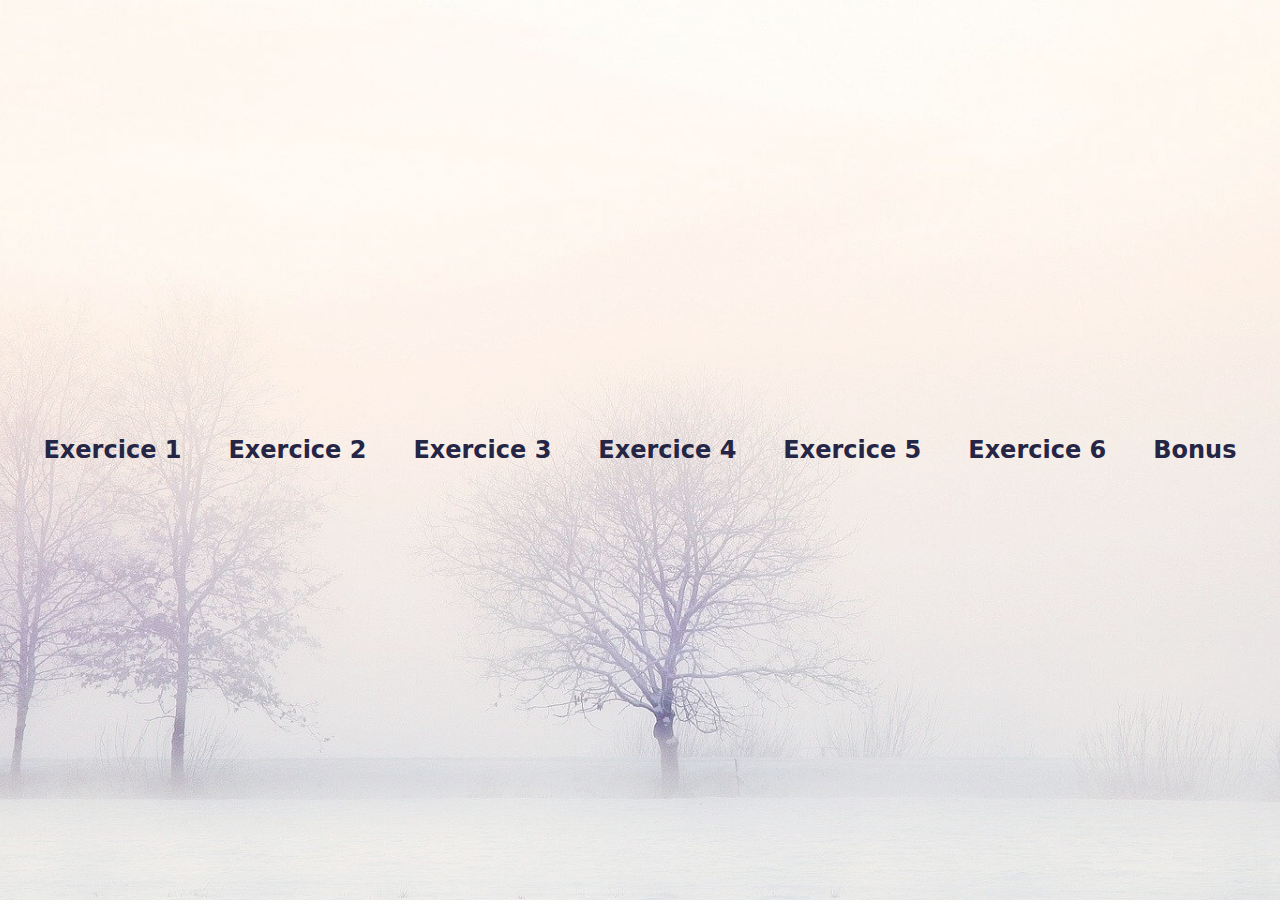
<file: index.html>
<!DOCTYPE html>
<html lang="fr">

<head>
    <meta charset="UTF-8">
    <meta name="viewport" content="width=device-width, initial-scale=1.0">
    <title>Exercices HTML</title>
    <link rel="stylesheet" href="public/sources/css/style.css">
</head>

<body>
    <main class="root-main-content">
        <a href="exercice1/index.html" class="root-links">Exercice 1</a>
        <a href="exercice2/index.html" class="root-links">Exercice 2</a>
        <a href="exercice3/index.html" class="root-links">Exercice 3</a>
        <a href="exercice4/index.html" class="root-links">Exercice 4</a>
        <a href="exercice5/index.html" class="root-links">Exercice 5</a>
        <a href="exercice6/index.html" class="root-links">Exercice 6</a>
        <a href="bonus/index.html" class="root-links">Bonus</a>
    </main>
</body>

</html>
</file>
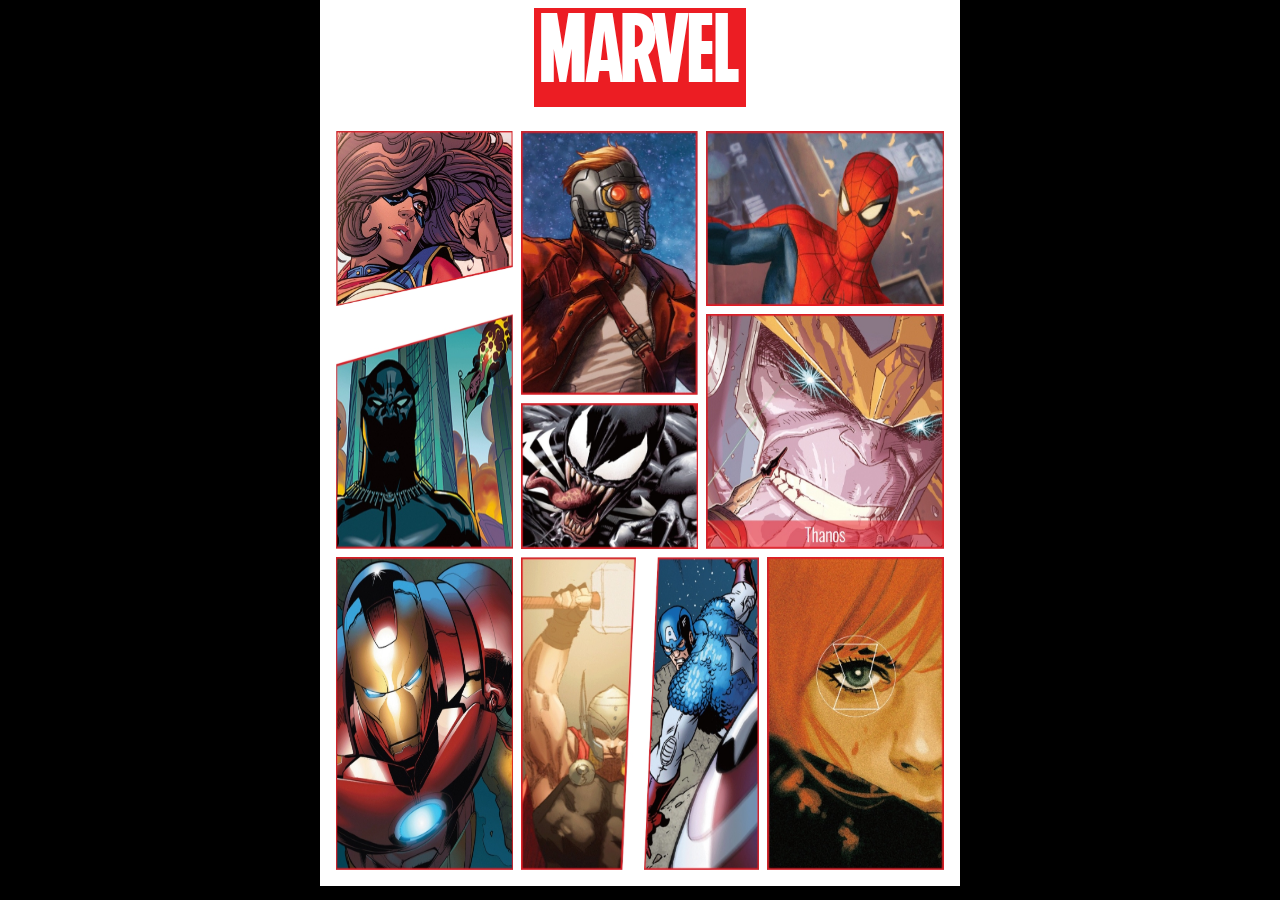
<file: bonus/index.html>
<!DOCTYPE html>
<html lang="fr">
  <head>
    <meta charset="UTF-8" />
    <meta name="viewport" content="width=device-width, initial-scale=1.0" />
    <title>Bonus - Marvel</title>
    <link rel="stylesheet" href="public/sources/css/style.css" />
  </head>
  <body>
    <div class="helper"></div>
    <div class="main-container">
      <header class="main-head">
        <h1 class="main-head-title">Marvel</h1>
      </header>
      <main class="main-content">
        <div class="masonry">
          <div class="case-container case-1">
            <img
              src="public/assets/images/case-1-670x545.jpg"
              alt="miss marvel"
              title="miss marvel"
              class="case-img case-img-1"
            />
          </div>
          <div class="case-container case-2">
            <img
              src="public/assets/images/case-2-440x643.jpg"
              alt="doctor strange"
              title="doctor strange"
              class="case-img case-img-2"
            />
          </div>
          <div class="case-container case-3">
            <img
              src="public/assets/images/case-3-667x384.jpg"
              alt="spiderman"
              title="spiderman"
              class="case-img case-img-3"
            />
          </div>
          <div class="case-container case-4">
            <img
              src="public/assets/images/case-4-668x565.jpg"
              alt="black panther"
              title="black panther"
              class="case-img case-img-4"
            />
          </div>
          <div class="case-container case-5">
            <img
              src="public/assets/images/case-5-437x350.jpg"
              alt="venom"
              title="venom"
              class="case-img case-img-5"
            />
          </div>
          <div class="case-container case-6">
            <img
              src="public/assets/images/case-6-669x606.jpg"
              alt="thanos"
              title="thanos"
              class="case-img case-img-6"
            />
          </div>
          <div class="case-container case-7">
            <img
              src="public/assets/images/case-7-667x787.jpg"
              alt="iron man"
              title="iron man"
              class="case-img case-img-7"
            />
          </div>
          <div class="case-container case-8">
            <img
              src="public/assets/images/case-8-295x788.jpg"
              alt="thor"
              title="thor"
              class="case-img case-img-8"
            />
          </div>
          <div class="case-container case-9">
            <img
              src="public/assets/images/case-9-353x788.jpg"
              alt="captain america"
              title="captain america"
              class="case-img case-img-9"
            />
          </div>
          <div class="case-container case-10">
            <img
              src="public/assets/images/case-10-459x787.jpg"
              alt="black widow"
              title="black widow"
              class="case-img case-img-10"
            />
          </div>
        </div>
      </main>
    </div>
  </body>
</html>
</file>
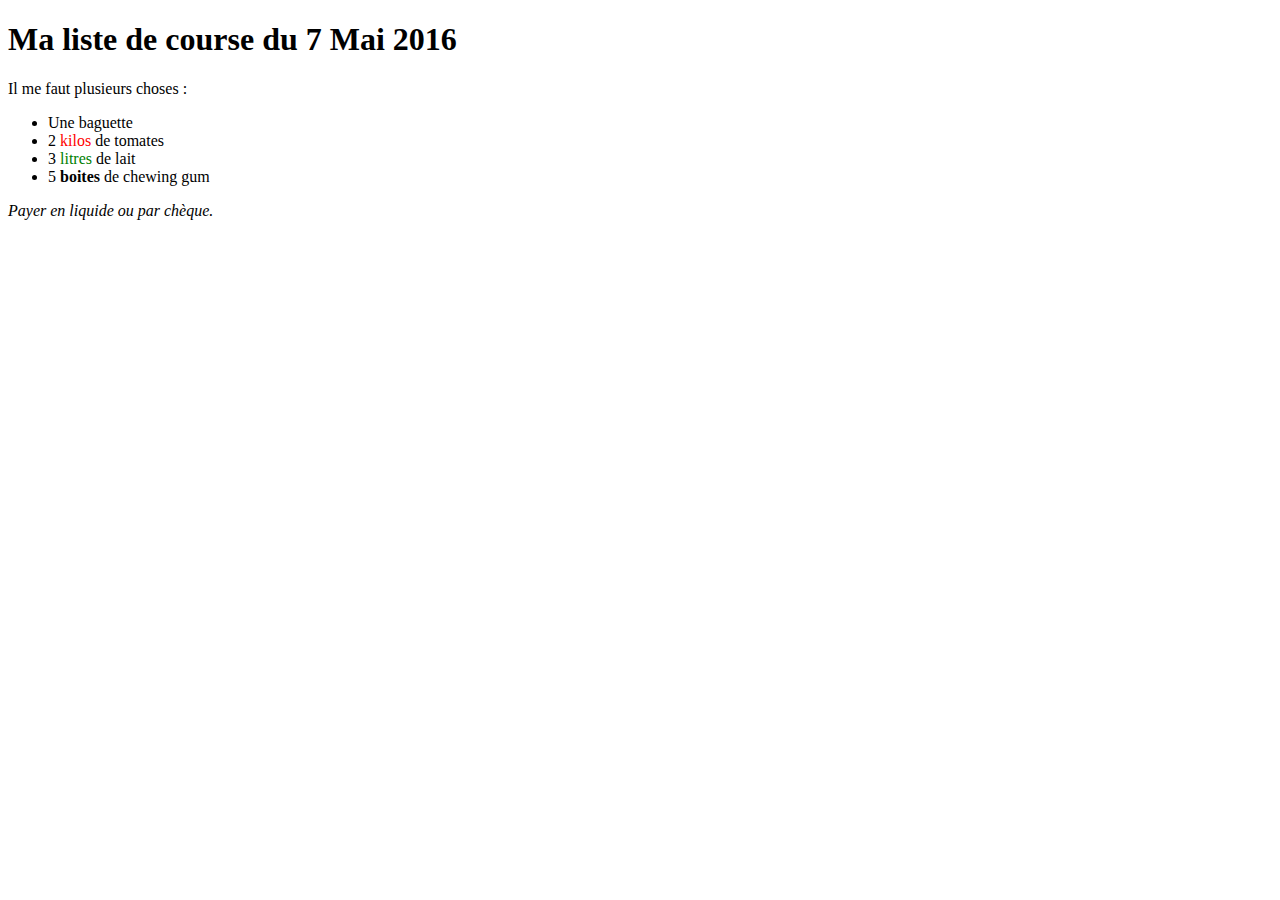
<file: exercice1/index.html>
<!DOCTYPE html>
<html lang="fr">

<head>
    <meta charset="UTF-8">
    <meta name="viewport" content="width=device-width, initial-scale=1.0">
    <title>Exercice 1</title>
    <link rel="icon" type="image/png" href="../public/assets/images/W32x32_light.png" />
</head>

<body>
    <main>
        <section>
            <h1>Ma liste de course du 7 Mai 2016</h1>
            <p>Il me faut plusieurs choses :</p>
            <ul>
                <li>Une baguette</li>
                <li>2 <span style="color:red;">kilos</span> de tomates</li>
                <li>3 <span style="color:green;">litres</span> de lait</li>
                <!-- Pour l'exercice CSS, le b/strong disparaît pour mettre en valeur le paramètre font-weight en css -->
                <li>5 <span style="font-weight:900;">boites</span> de chewing gum</li>
            </ul>
            <p style="font-style:italic;">
                <!-- Pour l'exercice CSS, le em disparaît pour mettre en valeur le paramètre font-style en css -->
                Payer en liquide ou par chèque.
            </p>
        </section>
    </main>
</body>

</html>
</file>
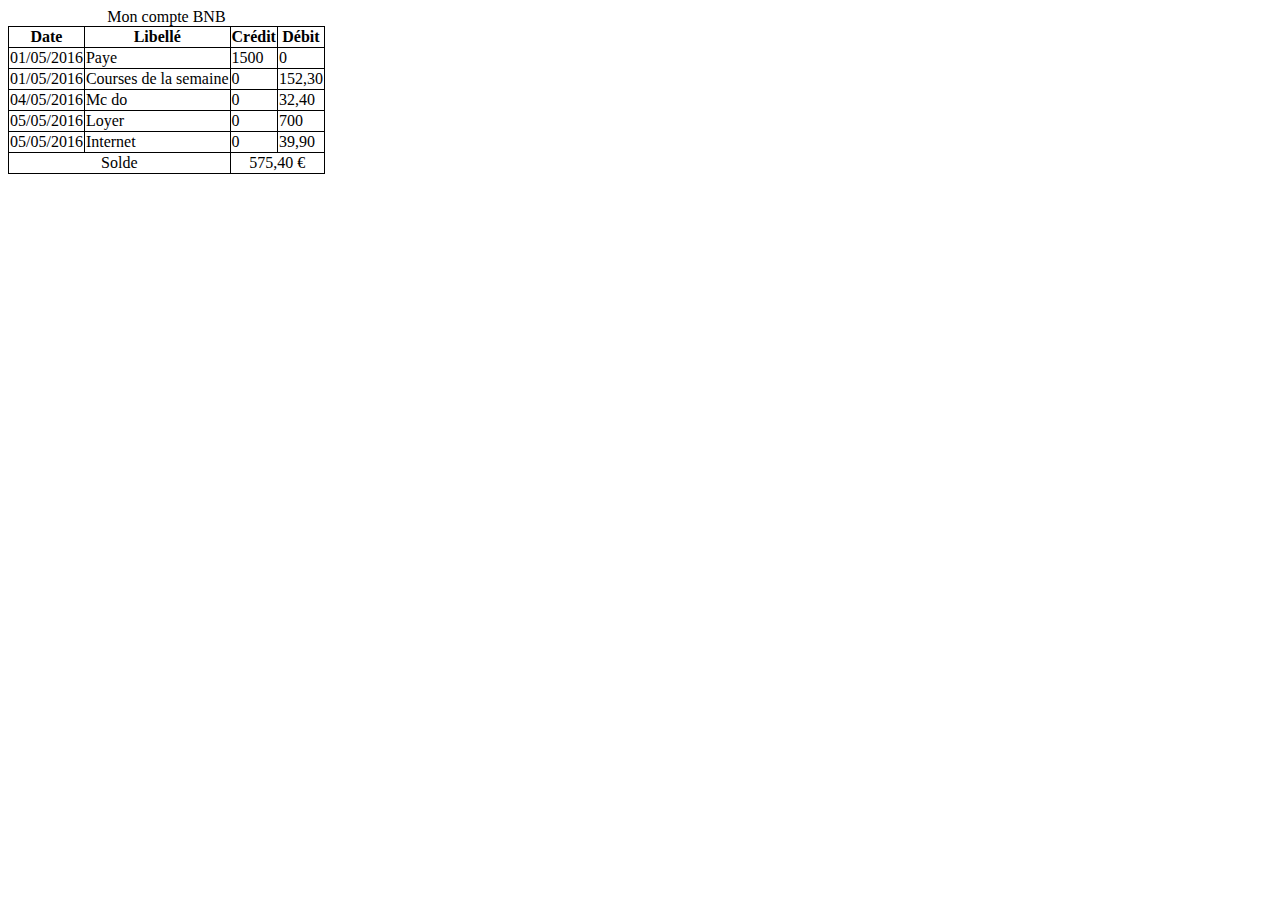
<file: exercice2/index.html>
<!DOCTYPE html>
<html lang="fr">

<head>
    <meta charset="UTF-8" />
    <meta name="viewport" content="width=device-width, initial-scale=1.0" />
    <title>Exercice 2</title>
    <link rel="icon" type="image/png" href="../public/assets/images/W32x32_light.png" />
    <style>
        table {
            border-collapse: collapse;
        }
        
        th,
        td {
            border: 1px solid #000;
        }
        
        tfoot>tr>td {
            text-align: center;
        }
    </style>
</head>

<body>
    <main>
        <section>
            <table>
                <caption>
                    Mon compte BNB
                </caption>
                <thead>
                    <tr>
                        <th>Date</th>
                        <th>Libellé</th>
                        <th>Crédit</th>
                        <th>Débit</th>
                    </tr>
                </thead>
                <tbody>
                    <tr>
                        <td>01/05/2016</td>
                        <td>Paye</td>
                        <td>1500</td>
                        <td>0</td>
                    </tr>
                    <tr>
                        <td>01/05/2016</td>
                        <td>Courses de la semaine</td>
                        <td>0</td>
                        <td>152,30</td>
                    </tr>
                    <tr>
                        <td>04/05/2016</td>
                        <td>Mc do</td>
                        <td>0</td>
                        <td>32,40</td>
                    </tr>
                    <tr>
                        <td>05/05/2016</td>
                        <td>Loyer</td>
                        <td>0</td>
                        <td>700</td>
                    </tr>
                    <tr>
                        <td>05/05/2016</td>
                        <td>Internet</td>
                        <td>0</td>
                        <td>39,90</td>
                    </tr>
                </tbody>
                <tfoot>
                    <td colspan="2">Solde</td>
                    <td colspan="2">575,40 €</td>
                </tfoot>
            </table>
        </section>
    </main>
</body>

</html>
</file>
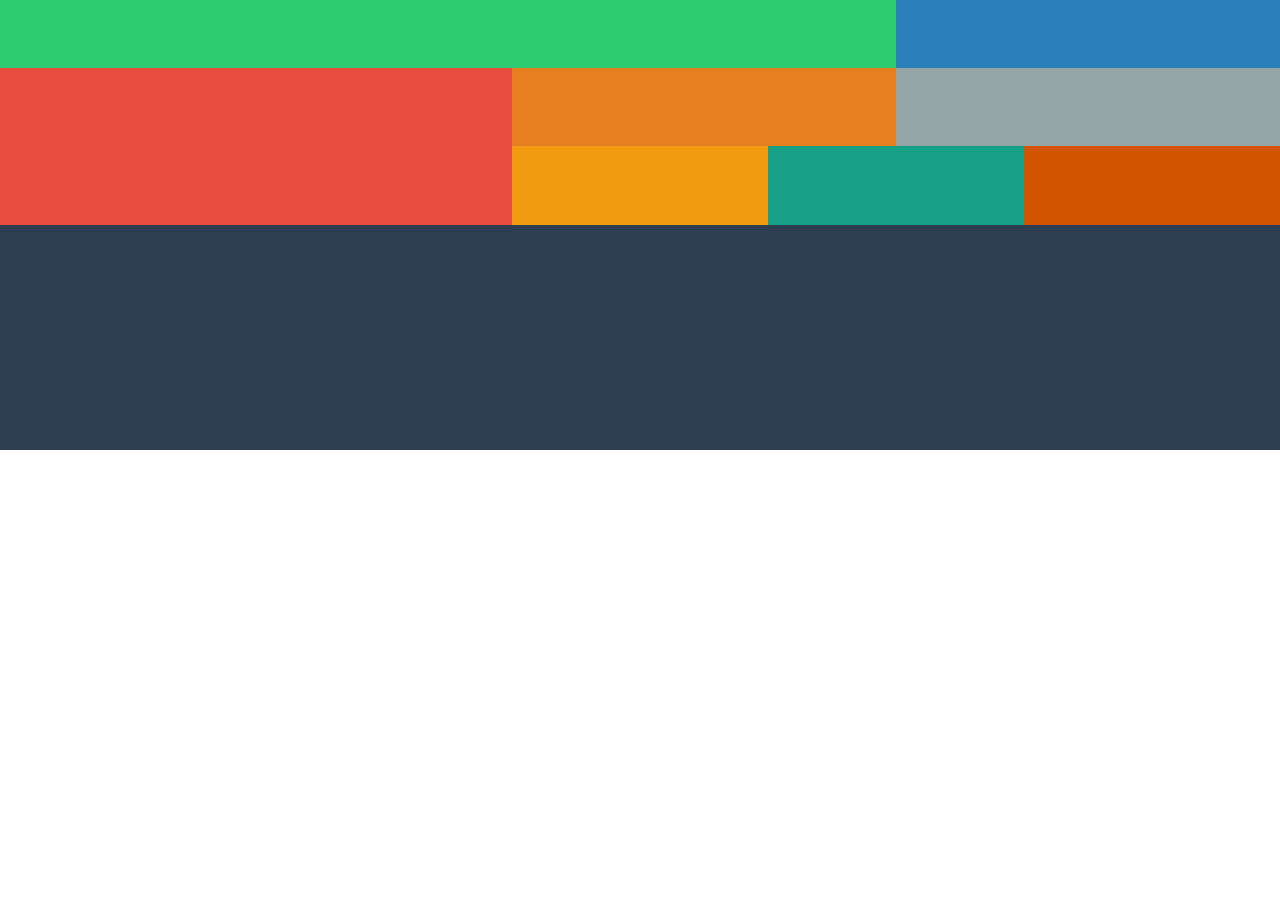
<file: exercice3/index.html>
<!DOCTYPE html>
<html lang="fr">

<head>
    <meta charset="UTF-8">
    <meta name="viewport" content="width=device-width, initial-scale=1.0">
    <title>Exercice 3</title>
    <link rel="stylesheet" href="public/sources/css/style.css">
</head>

<body>
    <header class="main-head">
        <div class="rect green-rect"></div>
        <div class="rect blue-rect"></div>
    </header>
    <main class="main-content">
        <div class="rect red-rect"></div>
        <div class="rect-container">
            <div class="rect orange-rect"></div>
            <div class="rect gray-rect"></div>
            <div class="rect yellow-rect"></div>
            <div class="rect dark-green-rect"></div>
            <div class="rect dark-orange-rect"></div>
        </div>
    </main>
    <footer class="main-footer">
        <div class="rect dark-rect"></div>
    </footer>
</body>

</html>
</file>
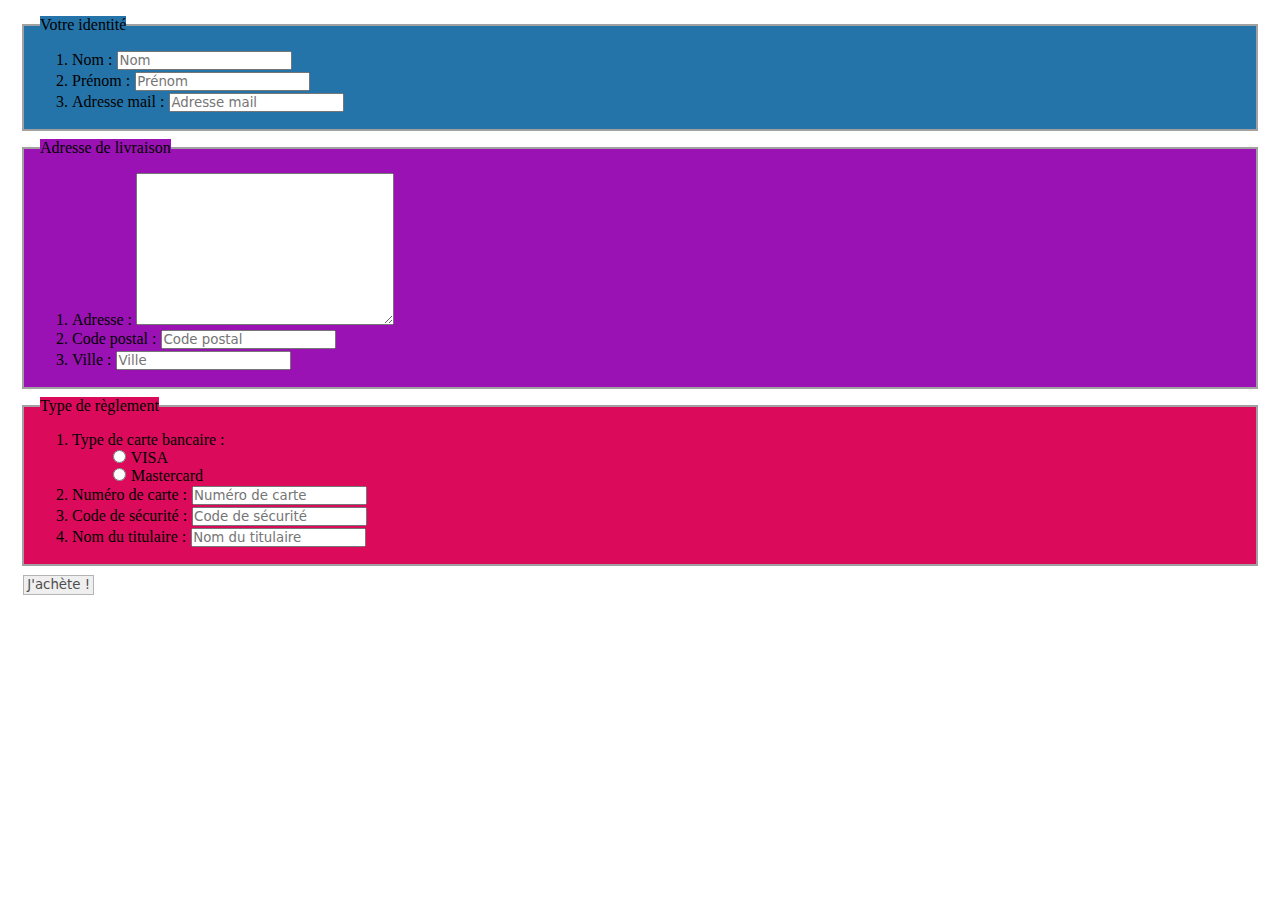
<file: exercice4/index.html>
<!DOCTYPE html>
<html lang="fr">

<head>
    <meta charset="UTF-8" />
    <meta name="viewport" content="width=device-width, initial-scale=1.0" />
    <title>Exercice 4</title>
    <link rel="icon" type="image/png" href="../public/assets/images/W32x32_light.png" />
    <link rel="stylesheet" href="public/sources/css/style.css">
</head>

<body>
    <main class="main-content">
        <section class="main-sections">
            <form action="localhost:5500/html_exercices6.php" method="POST" class="payment-form">
                <fieldset class="blue-field">
                    <legend>Votre identité</legend>
                    <ol>
                        <li>
                            <label for="nom">Nom : </label>
                            <input type="text" id="nom" name="nom" placeholder="Nom" required />
                        </li>
                        <li>
                            <label for="prenom">Prénom : </label>
                            <input type="text" id="prenom" name="prenom" placeholder="Prénom" required />
                        </li>
                        <li>
                            <label for="mail">Adresse mail : </label>
                            <input type="email" id="mail" name="mail" placeholder="Adresse mail" pattern="[a-z0-9._%+-]+@[a-z0-9.-]+\.[a-z]{2,4}" required />
                        </li>
                    </ol>
                </fieldset>
                <fieldset class="purple-field">
                    <legend>Adresse de livraison</legend>
                    <ol>
                        <li>
                            <label for="adresse">Adresse : </label>
                            <textarea name="adresse" id="adresse" cols="30" rows="10"></textarea>
                        </li>
                        <li>
                            <label for="cp">Code postal : </label>
                            <input type="text" maxlength="5" name="cp" id="cp" pattern="[0-9]{5}" placeholder="Code postal" required />
                        </li>
                        <li>
                            <label for="ville">Ville : </label>
                            <input type="text" name="ville" id="ville" placeholder="Ville" required />
                        </li>
                    </ol>
                </fieldset>
                <fieldset class="pink-field">
                    <legend>Type de règlement</legend>
                    <ol>
                        <li>
                            Type de carte bancaire :
                            <ul class="card-list">
                                <li>
                                    <input type="radio" name="cb_type" id="visa" />
                                    <label>VISA</label>
                                </li>
                                <li>
                                    <input type="radio" name="cb_type" id="mastercard" />
                                    <label>Mastercard</label>
                                </li>
                            </ul>
                        </li>
                        <li>
                            <label for="cb_number">Numéro de carte : </label>
                            <input type="text" maxlength="16" pattern="[0-9]{16}" name="cb_number" id="cb_number" placeholder="Numéro de carte" required />
                        </li>
                        <li>
                            <label for="ccv">Code de sécurité : </label>
                            <input type="text" maxlength="3" name="ccv" id="ccv" pattern="[0-9]{3}" placeholder="Code de sécurité" required />
                        </li>
                        <li>
                            <label for="cb_name">Nom du titulaire : </label>
                            <input type="text" name="cb_name" id="cb_name" placeholder="Nom du titulaire" required />
                        </li>
                    </ol>
                </fieldset>
                <input type="submit" value="J'achète !" />
            </form>
        </section>
    </main>
</body>

</html>
</file>
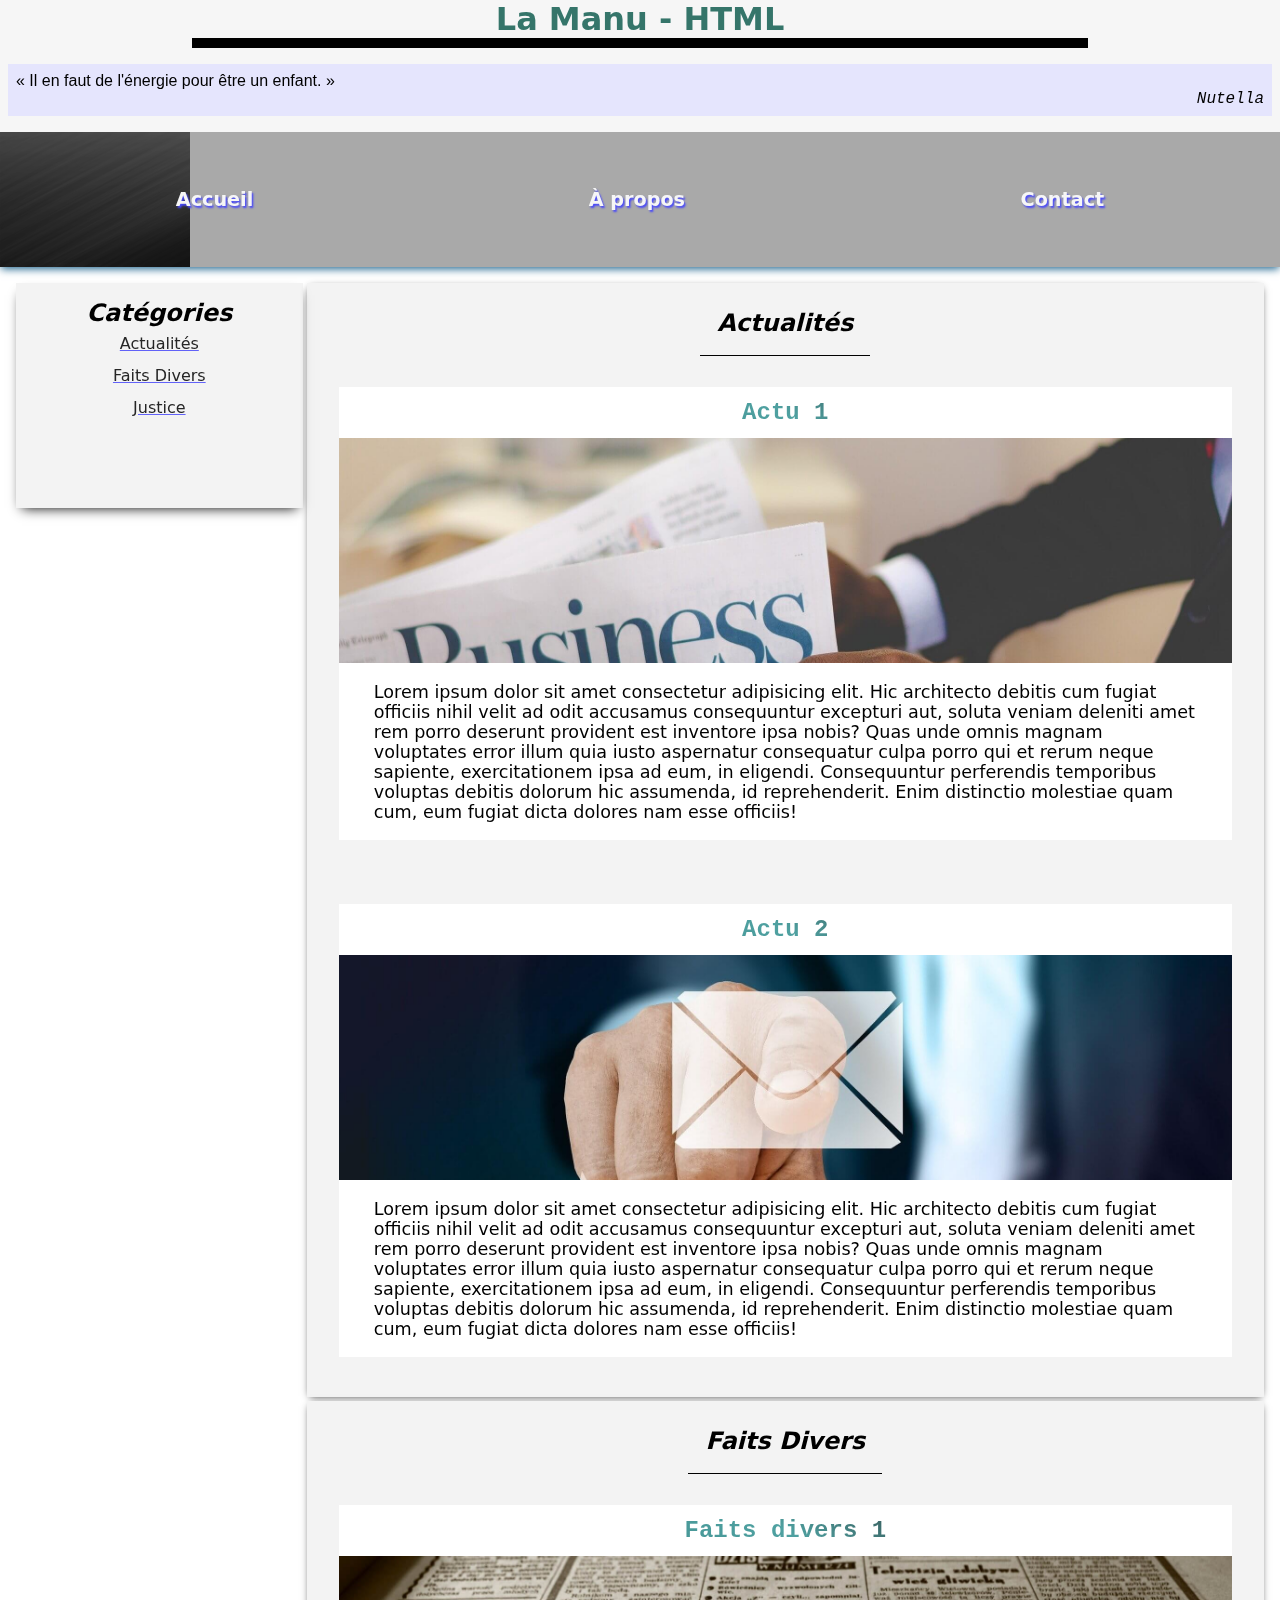
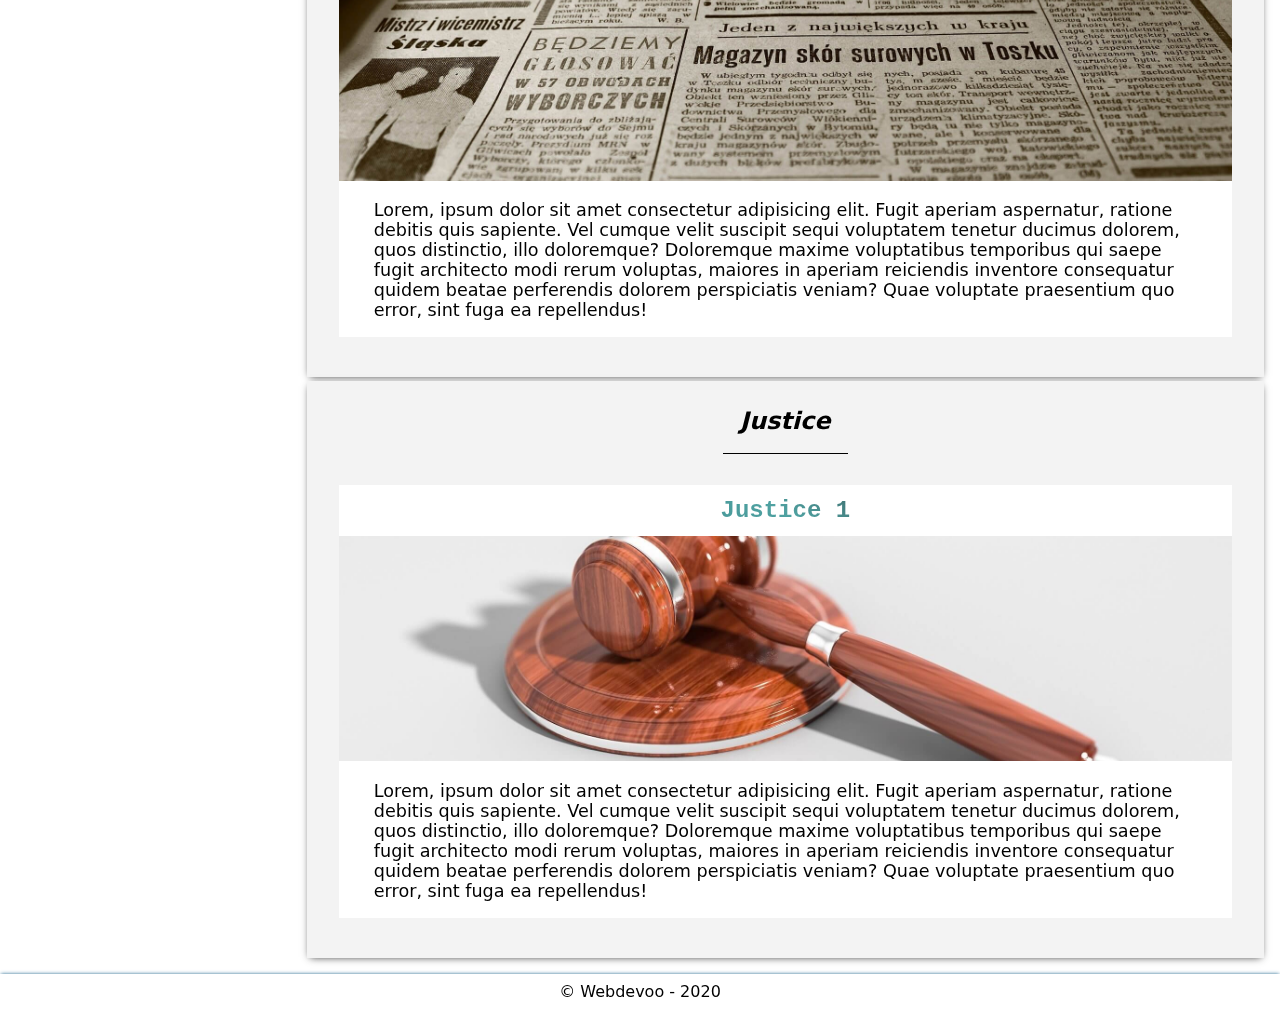
<file: exercice5/index.html>
<!DOCTYPE html>
<html lang="fr">

<head>
    <meta charset="UTF-8" />
    <meta name="viewport" content="width=device-width, initial-scale=1.0" />
    <title>Exercice 5</title>
    <link rel="icon" type="image/png" href="../public/assets/images/W32x32_light.png" />
    <link rel="stylesheet" href="public/sources/css/style.css" />
</head>

<body>
    <header class="main-head">
        <h1 class="main-head-title">La Manu - HTML</h1>
        <blockquote class="slogan-container">
            <q class="slogan"> Il en faut de l'énergie pour être un enfant. </q>
            <cite class="citation">Nutella</cite>
        </blockquote>
        <div class="hero-banner">
            <img src="../public/assets/images/hero-banner.jpg" alt="Hero banner" class="hero-banner-img" />
            <nav class="main-nav">
                <ul class="main-menu">
                    <li class="main-menu-items">
                        <a href="#" class="main-menu-links">Accueil</a>
                    </li>
                    <li class="main-menu-items">
                        <a href="#" class="main-menu-links">À propos</a>
                    </li>
                    <li class="main-menu-items">
                        <a href="#" class="main-menu-links">Contact</a>
                    </li>
                </ul>
            </nav>
        </div>
    </header>
    <main class="main-content">
        <aside class="left-aside">
            <h2 class="aside-title">Catégories</h2>
            <nav class="category-nav">
                <ul class="category-menu">
                    <li class="category-menu-items">
                        <a href="#actualites" class="category-links">Actualités</a>
                    </li>
                    <li class="category-menu-items">
                        <a href="#faitsdivers" class="category-links">Faits Divers</a>
                    </li>
                    <li class="category-menu-items">
                        <a href="#justice" class="category-links">Justice</a>
                    </li>
                </ul>
            </nav>
        </aside>
        <section class="main-sections" id="actualites">
            <h2 class="main-sections-title">Actualités</h2>
            <article class="main-articles">
                <h3 class="main-articles-title">Actu 1</h3>
                <div class="articles-container news-container">
                    <img src="../public/assets/images/business-1.jpg" alt="Business man" title="Business man" class="articles-img" />
                    <p>
                        Lorem ipsum dolor sit amet consectetur adipisicing elit. Hic architecto debitis cum fugiat officiis nihil velit ad odit accusamus consequuntur excepturi aut, soluta veniam deleniti amet rem porro deserunt provident est inventore ipsa nobis? Quas unde
                        omnis magnam voluptates error illum quia iusto aspernatur consequatur culpa porro qui et rerum neque sapiente, exercitationem ipsa ad eum, in eligendi. Consequuntur perferendis temporibus voluptas debitis dolorum hic assumenda,
                        id reprehenderit. Enim distinctio molestiae quam cum, eum fugiat dicta dolores nam esse officiis!
                    </p>
                </div>
            </article>
            <article class="main-articles">
                <h3 class="main-articles-title">Actu 2</h3>
                <div class="articles-container news-container">
                    <img src="../public/assets/images/business-2.jpg" alt="Business need" title="Business need" class="articles-img" />
                    <p>
                        Lorem ipsum dolor sit amet consectetur adipisicing elit. Hic architecto debitis cum fugiat officiis nihil velit ad odit accusamus consequuntur excepturi aut, soluta veniam deleniti amet rem porro deserunt provident est inventore ipsa nobis? Quas unde
                        omnis magnam voluptates error illum quia iusto aspernatur consequatur culpa porro qui et rerum neque sapiente, exercitationem ipsa ad eum, in eligendi. Consequuntur perferendis temporibus voluptas debitis dolorum hic assumenda,
                        id reprehenderit. Enim distinctio molestiae quam cum, eum fugiat dicta dolores nam esse officiis!
                    </p>
                </div>
            </article>
        </section>
        <section class="main-sections" id="faitsdivers">
            <h2 class="main-sections-title">Faits Divers</h2>
            <articles class="main-articles">
                <h3 class="main-articles-title">Faits divers 1</h3>
                <div class="articles-container faits-divers-container">
                    <img src="../public/assets/images/faits-divers-1.jpg" alt="Faits divers" title="Journal - Faits Divers" class="articles-img" />
                    <p>
                        Lorem, ipsum dolor sit amet consectetur adipisicing elit. Fugit aperiam aspernatur, ratione debitis quis sapiente. Vel cumque velit suscipit sequi voluptatem tenetur ducimus dolorem, quos distinctio, illo doloremque? Doloremque maxime voluptatibus temporibus
                        qui saepe fugit architecto modi rerum voluptas, maiores in aperiam reiciendis inventore consequatur quidem beatae perferendis dolorem perspiciatis veniam? Quae voluptate praesentium quo error, sint fuga ea repellendus!
                    </p>
                </div>
            </articles>
        </section>

        <section class="main-sections" id="justice">
            <h2 class="main-sections-title">Justice</h2>
            <articles class="main-articles">
                <h3 class="main-articles-title">Justice 1</h3>
                <div class="articles-container justice-container">
                    <img src="../public/assets/images/justice-1.jpg" alt="Marteau de juge" title="Justice - marteau de juge" class="articles-img" />
                    <p>
                        Lorem, ipsum dolor sit amet consectetur adipisicing elit. Fugit aperiam aspernatur, ratione debitis quis sapiente. Vel cumque velit suscipit sequi voluptatem tenetur ducimus dolorem, quos distinctio, illo doloremque? Doloremque maxime voluptatibus temporibus
                        qui saepe fugit architecto modi rerum voluptas, maiores in aperiam reiciendis inventore consequatur quidem beatae perferendis dolorem perspiciatis veniam? Quae voluptate praesentium quo error, sint fuga ea repellendus!
                    </p>
                </div>
            </articles>
        </section>
    </main>
    <footer class="main-footer">
        <p>© Webdevoo - 2020</p>
    </footer>
</body>

</html>
</file>
<file: public/sources/css/style.css>
*{
   max-width:100%;
   box-sizing:border-box;
   font-family:system-ui,sans-serif;
   margin:0;
   padding:0;
}

html{
   scroll-behavior: smooth;
}

.root-main-content{
   width:100%;
   height:100vh;
   display:flex;
   flex-direction:row;
   justify-content:space-around;
   align-items:center;
   flex-wrap:wrap;
   gap:1.5em;
   padding:2em;
   background-image:linear-gradient(to bottom, rgba(255,255,255,0.2), rgba(255,255,255,0.3)),url('/public/assets/backgrounds/winter-landscape-2571788_1920.jpg');
   background-repeat:no-repeat;
   background-position:center;
   background-size:cover;
   background-attachment:fixed;
}

.root-links{
   text-decoration:none;
   font-family:system-ui,sans-serif;
   font-size:1.5em;
   font-weight:700;
   color:#252545;
   text-shadow:0px 0px 0px #25254515;
   border-top:2px solid transparent;
   border-bottom:2px solid transparent;
   transition:color 0.075s ease-in-out, text-shadow 0.125s ease-in-out, border 0.125s ease-in-out;
   animation-name:fade-loop;
   animation-duration:1.75s;
   animation-iteration-count:infinite;
   animation-timing-function: ease-in-out;
}.root-links:hover{
   color:transparent;
   text-shadow:0px 4px 0px #25254585;
   border-top:2px solid #25254585;
   animation-play-state: paused;
}.root-links:active{
   color:transparent;
   text-shadow:0px 4px 0px #25254585;
   border-top:2px solid transparent;
   border-bottom:2px solid #25254585;
   animation-play-state: paused;
}

@keyframes fade-loop{
   0%{
      opacity:1;
   }25%{
      opacity:0.65;
   }50%{
      opacity:0.85;
   }75%{
      opacity:0.65;
   }100%{
      opacity:1;
   }
}

.main-head{
   width:100%;
   display:flex;
   justify-content:space-around;
   align-items:center;
   flex-wrap:wrap;
   box-shadow:0px 3px 8px -1px #22678f;
   background-color:#F6F6F6;
}

.main-head-title{
   width:100%;
   display:flex;
   justify-content:center;
   align-items:center;
   text-align:center;
}

.slogan-container{
   width:calc(100% - 16px);
   display:flex;
   flex-direction:column;
   justify-content:center;
   align-items:center;
   margin:1em 0;
   padding:0.5em;
   background-color:rgba(225,225,455,0.8);
}

.slogan{
   font-family:cursive,sans-serif;
   align-self:flex-start;
}

.citation{
   font-family:monospace,sans-serif;
   align-self:flex-end;
}

.hero-banner{
   width:100%;
   height:15vh;
   min-height:15vh;
   max-height:15vh;
   display:flex;
   overflow:hidden;
   position:relative;
}

.hero-banner-img{
   height:auto;
   object-fit:cover;
   object-position:center;
}

.main-nav{
   width:100%;
   height:100%;
   display:flex;
   justify-content:center;
   align-items:center;
   background-color:rgba(25,25,25,0.35);
   position:absolute;
   top:0;
   right:0;
   left:0;
   bottom:0;
}

.main-menu{
   width:100%;
   list-style:none;
   display:flex;
   justify-content:space-around;
   align-items:center;
   flex-wrap:wrap;
   padding:0.5em;
}

.main-menu-items{
   display:flex;
   justify-content:center;
   align-items:center;
}

.main-menu-links{
   width:100%;
   text-decoration:none;
   text-align:center;
   color:#F6F6F6;
   font-size:1.2em;
   font-weight:700;
   text-shadow:1.5px 1.5px 2px #4848fa;
   transition:text-shadow 0.175s ease-in-out;
}.main-menu-links:hover{
   text-shadow: 2.5px 3.5px 0px #6262f8;
   filter:brightness(120%);
}

.main-content{
   width:100%;
   display: grid;
   grid-template-columns: repeat(auto-fill,minmax(12, 1fr));
   grid-auto-rows: auto;
   grid-auto-flow:column;
   gap:0.25em;
   padding:1em;
   position:relative;
}

.left-aside{
   min-height:25vh;
   max-height:25vh;
   display:flex;
   flex-direction:column;
   justify-content:flex-start;
   align-items:center;
   background-color:rgba(25,25,25,0.05);
   box-shadow:0px 6px 12px -6px #000;
   padding:1em;
   grid-column-start:1;
   grid-row-start:1;
   grid-row-end:-1;
   overflow-y:auto;
   position:sticky;
   top:20px;
}

.category-nav{
   width:100%;
   display:block;
   margin:0.3em auto;
}
.category-menu{
   width:100%;
   display:flex;
   flex-direction:row;
   justify-content:space-around;
   align-items:center;
   flex-wrap:wrap;
   gap:0.5em;
}

.category-menu-items{
   width:100%;
   display:flex;
}

.category-links{
   width:100%;
   color:#252525;
   padding:0.15em;
   text-align:center;
}

.main-sections{
   width:100%;
   display:flex;
   flex-direction:column;
   justify-content:center;
   align-items:center;
   padding:0.5em 2em;
   background-color:#f3f3f3;
   box-shadow:0px 2px 8px -3px #252525;
   grid-column-start:2;
}.main-sections:hover{
   box-shadow:0px 4px 16px -6px #000;
}

.main-sections-title{
   padding:0.75em;
   box-shadow:0px 2px 0px -1px #000;
}

.main-articles{
   width:100%;
   display:flex;
   flex-direction:column;
   justify-content:space-around;
   align-items:center;
   margin:32px auto;
   background-color:#fff;
}
.main-articles-title{
   width:100%;
   padding:0.5em;
   font-size:24px;
   display:flex;
   justify-content:center;
   align-items:center;
   flex-wrap:wrap;
   text-align:center;
   font-family:monospace;
   mix-blend-mode: multiply;
   background:linear-gradient(28deg,#2087a7, #408d8d, #4fa1a1, #252525, #000);
   -webkit-background-clip:text;
   background-clip:text;
   color:transparent;
}

.articles-container{
   width:100%;
   display:flex;
   flex-direction:column;
   justify-content:space-between;
   align-items:center;
   gap:1.2em;
}

.articles-img{
   width:100%;
   height:auto;
   max-height:25vh;
   object-fit:cover;
   object-position:center;
}

.articles-container p{
   padding:0 2em 1em 2em;
   font-size:1.1em;
}

.main-footer{
   width:100%;
   display:flex;
   flex-direction:column;
   justify-content:center;
   align-items:center;
   text-align:center;
   box-shadow:0px -1px 3.5px -1px #22678f;
   padding:0.5em 0.15em;
}
.main-footer p{
   width: calc(100% - 8px);
   display:flex;
   justify-content:center;
   align-items:center;
   text-align:center;
}

@media all and (max-width:960px){
   .main-menu{
      justify-content:space-between;
   }
   .main-content{
      grid-template-columns: repeat(auto-fill,minmax(12, 1fr));
      gap:2em;
   }
   .left-aside{
      min-height:auto;
      max-height:100%;
      position:relative;
      grid-column-start:1;
      grid-column-end:-1;
   }
   .main-sections{
      grid-column-start:1;
      grid-column-start:-1;
   }
}
</file>
<file: bonus/public/sources/css/style.css>
@font-face {
  font-family: "Marvel";
  src: url("/bonus/public/assets/fonts/MarvelRegular-Dj83.ttf")
    format("truetype");
}
* {
  max-width: 100%;
  box-sizing: border-box;
  font-family: "Marvel", system-ui, sans-serif;
  margin: 0;
  padding: 0;
  -webkit-font-smoothing: subpixel-antialiased;
}
body {
  position: relative;
  background-color: #000;
}
.helper {
  display:none;
  width: 100vw;
  height: 100vh;
  opacity: 0.3;
  background: url("/bonus/public/assets/helpers/capture-marvel-grid-webflow.jpg");
  background-position: center;
  background-size: contain;
  background-repeat: no-repeat;
  position: absolute;
  top: 0;
  left: 0;
  bottom: 0;
  right: 0;
  z-index: -1;
}

.main-container{
  width: 50vw;
  display: block;
  margin:auto;
  background: #ffffff;
}

.main-head {
  display: flex;
  justify-content: center;
  align-items: center;
  margin: 0 auto;
  padding: 0.5em;
}

.main-head-title {
  display: flex;
  justify-content: center;
  align-items: center;
  text-transform: uppercase;
  font-size:6.2em;
  line-height:100%;
  color: #ffffff;
  font-weight: 500;
  letter-spacing: -0.8px;
  padding: 0 6.5px;
  background: #ec1d23;
}

.main-content {
  width: 100%;
  height:100%;
  display: block;
  margin:auto;
  background: #ffffff;
}

.masonry {
  /*width: 1852px;
  height: 1859px;*/
  width:100%;
  display: grid;
  gap:0.5em;
  grid-template-areas:
    "case-1 case-1 case-1 case-2 case-2 case-2 case-3 case-3 case-3 case-3"
    "case-1 case-1 case-1 case-2 case-2 case-2 case-3 case-3 case-3 case-3"
    "case-4 case-4 case-4 case-2 case-2 case-2 case-6 case-6 case-6 case-6"
    "case-4 case-4 case-4 case-5 case-5 case-5 case-6 case-6 case-6 case-6"
    "case-7 case-7 case-7 case-8 case-8 case-9 case-9 case-10 case-10 case-10";
  grid-template-columns: repeat(10,1fr);
  grid-template-rows: auto;
  padding: 1em;
}

.case {
  width: 100%;
  height: content;
  display: flex;
}
.case-1,
.case-2,
.case-3 {
  justify-content: center;
  align-items: flex-start;
}
.case-4,
.case-5,
.case-6 {
  justify-content: center;
  align-items: flex-end;
}

.case-1 {
  grid-area: case-1;
  /*width: 670px;
  height: 545px;*/
}
.case-2 {
  grid-area: case-2;
  /*width: 440px;
  height: 643px;*/
}
.case-3 {
  grid-area: case-3;
  /*width: 667px;
  height: 384px;*/
}
.case-4 {
  grid-area: case-4;
  /*width: 668px;
  height: 565px;*/
}
.case-5 {
  grid-area: case-5;
  /*width: 437px;
  height: 350px;*/
}
.case-6 {
  grid-area: case-6;
  /*width: 669px;
  height: 606px;*/
}
.case-7 {
  grid-area: case-7;
  /*width: 667px;
  height: 787px;*/
}
.case-8 {
  grid-area: case-8;
  /*width: 295px;
  height: 788px;*/
}
.case-9 {
  grid-area: case-9;
  /*width: 353px;
  height: 788px;*/
}
.case-10 {
  grid-area: case-10;
  /*width: 459px;
  height: 787px;*/
}

.case-img {
  width: 100%;
  height: 100%;
}
</file>
<file: exercice3/public/sources/css/style.css>
* {
    max-width: 100%;
    margin: 0;
    padding: 0;
}

html {
    width: 100vw;
    height: 100vh;
}

body {
    height: 50vh;
    display: flex;
    justify-content: stretch;
    align-items: stretch;
    flex-wrap: wrap;
    gap: 0;
}

.main-head {
    width: 100%;
    height: 15%;
    display: flex;
}

.main-content {
    width: 100%;
    height: 35%;
    display: flex;
}

.main-footer {
    width: 100%;
    height: 50%;
    display: flex;
}

.rect {
    height: 100%;
}

.green-rect {
    width: 70%;
    background-color: #2ECC71;
}

.blue-rect {
    width: 30%;
    background-color: #2980B9;
}

.red-rect {
    width: 40%;
    background-color: #E74C3C;
}

.rect-container {
    width: 60%;
    display: grid;
    grid-template-columns: repeat(12, 1fr);
    gap: 0;
    grid-auto-rows: minmax(20px, auto);
    position: relative;
}

.orange-rect {
    width: 100%;
    background-color: #E67E22;
    grid-column: 1/7;
    grid-row: 1;
}

.gray-rect {
    width: 100%;
    background-color: #95A5A6;
    grid-column: 7/-1;
    grid-row: 1;
}

.yellow-rect {
    width: 100%;
    background-color: #F39C12;
    grid-column: 1/5;
    grid-row: 2;
}

.dark-green-rect {
    width: 100%;
    background-color: #16A085;
    grid-column: 5/9;
    grid-row: 2;
}

.dark-orange-rect {
    width: 100%;
    background-color: #D35400;
    grid-column: 9/-1;
    grid-row: 2;
}

.dark-rect {
    width: 100%;
    background-color: #2C3E50;
}
</file>
<file: exercice4/public/sources/css/style.css>
* {
    margin: 0;
    padding: 0;
    box-sizing: border-box;
}

.main-content {
    width: 100%;
    display: flex;
    flex-direction: column;
    justify-content: center;
    align-items: center;
}

.main-sections {
    width: 100%;
    display: flex;
    padding: 1em;
}

form {
    width: calc(100% - 12px);
    display: flex;
    flex-direction: column;
    justify-content: stretch;
    align-items: flex-start;
    gap: 0.5em;
    margin: 0 auto;
}

input {
    font-family: system-ui, sans-serif;
    margin: 1px;
}

fieldset {
    width: 100%;
    padding: 1em;
    border: 2px solid #A1A1A1;
}

ol {
    padding: 0 2em;
}

.card-list {
    list-style: none;
    padding: 0 2.5em;
}

.blue-field,
.blue-field legend {
    background-color: #2574A9;
}

.purple-field,
.purple-field legend {
    background-color: #9A12B3;
}

.pink-field,
.pink-field legend {
    background-color: #DB0A5B;
}

form input[type="submit"] {
    display: flex;
    flex-wrap: wrap;
    color: #4C4C4C;
    padding: 0.1em 0.25em;
    border-radius: 0;
    border: 0.5px solid #B4B4B4;
}
</file>
<file: exercice5/public/sources/css/style.css>
* {
    max-width: 100%;
    box-sizing: border-box;
    font-family: system-ui, sans-serif;
    margin: 0;
    padding: 0;
}

html {
    scroll-behavior: smooth;
}

h2 {
    font-style: italic;
}

.main-head {
    width: 100%;
    display: flex;
    justify-content: space-around;
    align-items: center;
    flex-wrap: wrap;
    box-shadow: 0px 3px 8px -1px #22678f;
    background-color: #F6F6F6;
}

.main-head-title {
    width: 100%;
    display: flex;
    flex-direction: column;
    justify-content: center;
    align-items: center;
    text-align: center;
    color: #35756a;
    position: relative;
}

.main-head-title::after {
    /*
      On peut également utiliser la balise <hr/> en HTML. 
      Pour cet exercice : 
            <hr width="100%" size="10px" color="#000" />
   */
    content: "";
    width: 70%;
    height: 10px;
    display: block;
    background-color: #000;
    margin: 0 auto;
}

.slogan-container {
    width: calc(100% - 16px);
    display: flex;
    flex-direction: column;
    justify-content: center;
    align-items: center;
    margin: 1em 0;
    padding: 0.5em;
    background-color: rgba(225, 225, 455, 0.8);
}

.slogan {
    font-family: cursive, sans-serif;
    align-self: flex-start;
}

.citation {
    font-family: monospace, sans-serif;
    align-self: flex-end;
}

.hero-banner {
    width: 100%;
    height: 15vh;
    min-height: 15vh;
    max-height: 15vh;
    display: flex;
    overflow: hidden;
    position: relative;
}

.hero-banner-img {
    height: auto;
    object-fit: cover;
    object-position: center;
}

.main-nav {
    width: 100%;
    height: 100%;
    display: flex;
    justify-content: center;
    align-items: center;
    background-color: rgba(25, 25, 25, 0.35);
    position: absolute;
    top: 0;
    right: 0;
    left: 0;
    bottom: 0;
}

.main-menu {
    width: 100%;
    list-style: none;
    display: flex;
    justify-content: space-around;
    align-items: center;
    flex-wrap: wrap;
    padding: 0.5em;
}

.main-menu-items {
    display: flex;
    justify-content: center;
    align-items: center;
}

.main-menu-links {
    width: 100%;
    text-decoration: none;
    text-align: center;
    color: #F6F6F6;
    font-size: 1.2em;
    font-weight: 700;
    text-shadow: 1.5px 1.5px 2px #4848fa;
    transition: text-shadow 0.175s ease-in-out;
}

.main-menu-links:hover {
    text-shadow: 2.5px 3.5px 0px #6262f8;
    filter: brightness(120%);
}

.main-content {
    width: 100%;
    display: grid;
    grid-template-columns: repeat(auto-fill, minmax(12, 1fr));
    grid-auto-rows: auto;
    grid-auto-flow: column;
    gap: 0.25em;
    padding: 1em;
    position: relative;
}

.left-aside {
    min-height: 25vh;
    max-height: 25vh;
    display: flex;
    flex-direction: column;
    justify-content: flex-start;
    align-items: center;
    background-color: rgba(25, 25, 25, 0.05);
    box-shadow: 0px 6px 12px -6px #000;
    padding: 1em;
    grid-column-start: 1;
    grid-row-start: 1;
    grid-row-end: -1;
    overflow-y: auto;
    position: sticky;
    top: 20px;
}

.category-nav {
    width: 100%;
    display: block;
    margin: 0.3em auto;
}

.category-menu {
    width: 100%;
    display: flex;
    flex-direction: row;
    justify-content: space-around;
    align-items: center;
    flex-wrap: wrap;
    gap: 0.5em;
}

.category-menu-items {
    width: 100%;
    display: flex;
}

.category-links {
    width: 100%;
    color: #252525;
    padding: 0.15em;
    text-align: center;
    font-weight: 500;
    text-decoration-color: #6262f8;
    transition: color 0.175s ease-in-out;
}

.category-links:hover {
    text-decoration-color: #252525;
    color: #6262f8;
}

.main-sections {
    width: 100%;
    display: flex;
    flex-direction: column;
    justify-content: center;
    align-items: center;
    padding: 0.5em 2em;
    background-color: #f3f3f3;
    box-shadow: 0px 2px 8px -3px #252525;
    grid-column-start: 2;
}

.main-sections:hover {
    box-shadow: 0px 4px 16px -6px #000;
}

.main-sections-title {
    padding: 0.75em;
    box-shadow: 0px 2px 0px -1px #000;
}

.main-articles {
    width: 100%;
    display: flex;
    flex-direction: column;
    justify-content: space-around;
    align-items: center;
    margin: 32px auto;
    background-color: #fff;
}

.main-articles-title {
    width: 100%;
    padding: 0.5em;
    font-size: 24px;
    display: flex;
    justify-content: center;
    align-items: center;
    flex-wrap: wrap;
    text-align: center;
    font-family: monospace;
    mix-blend-mode: multiply;
    background: linear-gradient(28deg, #2087a7, #408d8d, #4fa1a1, #252525, #000);
    -webkit-background-clip: text;
    background-clip: text;
    color: transparent;
}

.articles-container {
    width: 100%;
    display: flex;
    flex-direction: column;
    justify-content: space-between;
    align-items: center;
    gap: 1.2em;
}

.articles-img {
    width: 100%;
    height: auto;
    max-height: 25vh;
    object-fit: cover;
    object-position: center;
}

.articles-container p {
    padding: 0 2em 1em 2em;
    font-size: 1.1em;
}

.main-footer {
    width: 100%;
    display: flex;
    flex-direction: column;
    justify-content: center;
    align-items: center;
    text-align: center;
    box-shadow: 0px -1px 3.5px -1px #22678f;
    padding: 0.5em 0.15em;
}

.main-footer p {
    width: calc(100% - 8px);
    display: flex;
    justify-content: center;
    align-items: center;
    text-align: center;
}

@media all and (max-width:960px) {
    .main-menu {
        justify-content: space-between;
    }
    .main-content {
        grid-template-columns: repeat(auto-fill, minmax(12, 1fr));
        gap: 2em;
    }
    .left-aside {
        min-height: auto;
        max-height: 100%;
        position: relative;
        grid-column-start: 1;
        grid-column-end: -1;
    }
    .main-sections {
        grid-column-start: 1;
        grid-column-start: -1;
    }
}
</file>
